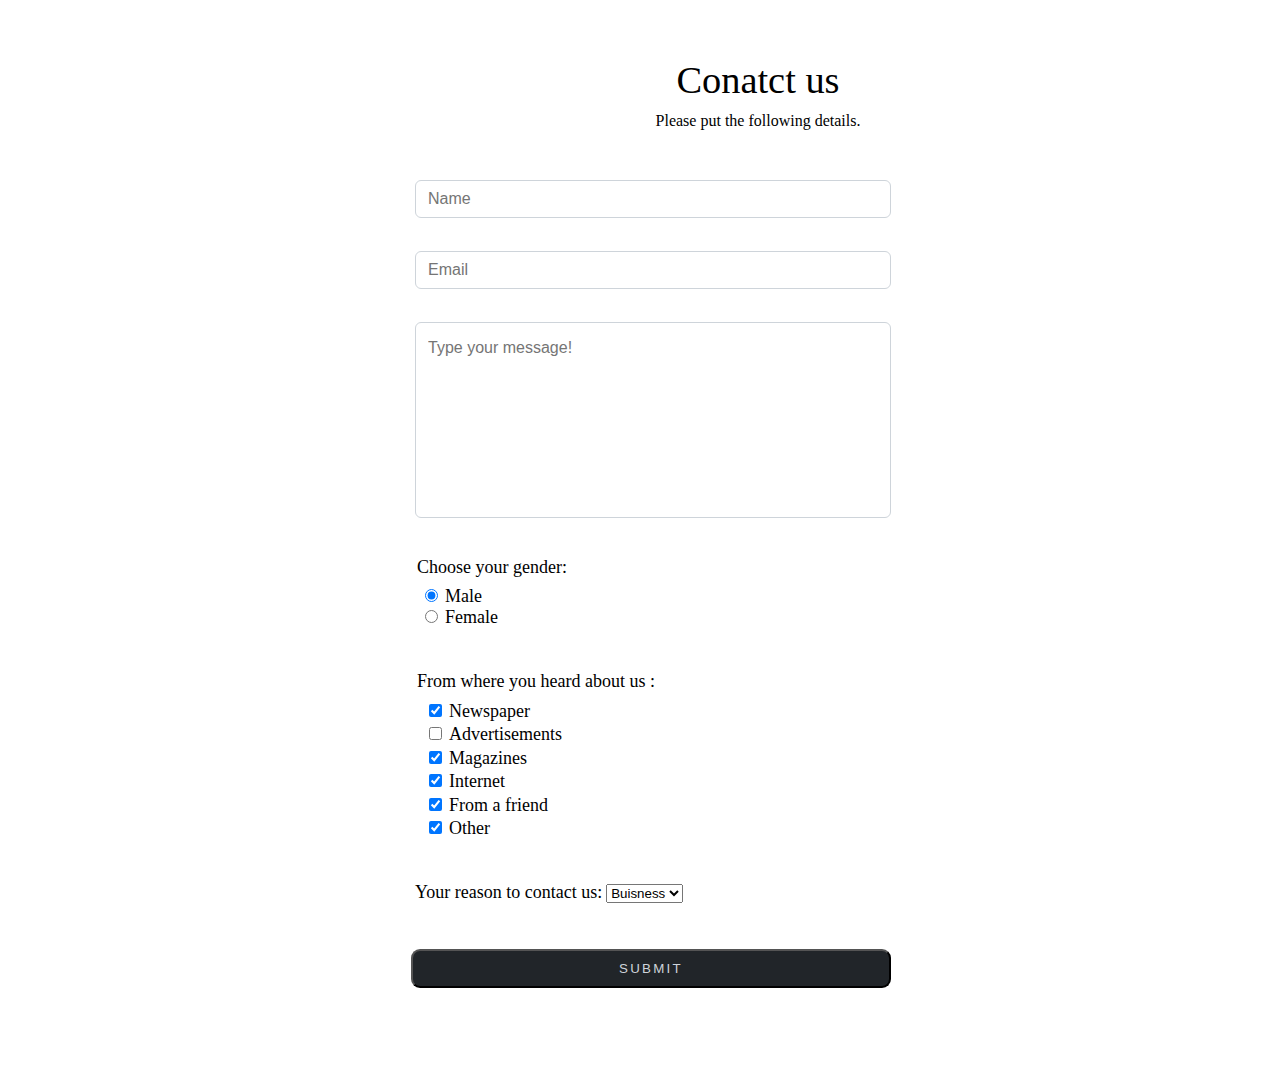
<file: web design mini project/homepage/contact.html>
<!DOCTYPE html>
<html lang="en">
  <head>
    <title>Form</title>
    <style>
      .margin-b-15 {
        margin-bottom: 15px;
        display: block;
        width: 100%;
        padding: 0.375rem 0.75rem;
        font-size: 1rem;
        font-weight: 400;
        line-height: 1.5;
        color: #212529;
        background-color: #fff;
        background-clip: padding-box;
        border: 1px solid #ced4da;
        -webkit-appearance: none;
        -moz-appearance: none;
        appearance: none;
        border-radius: 0.375rem;
        transition: border-color 0.15s ease-in-out, box-shadow 0.15s ease-in-out;
      }

      /* body {
        margin: 100px 500px;
      } */

      body {
        padding: 50px 150px;
      }

      .message {
        padding-bottom: 150px;
        min-height: calc(1.5em + 0.75rem + 2px);
      }

      .submit {
        padding: 10px 20px;
        /* padding-right: 100%; */
        width: 480px !important;
        background-color: #212529;
        color: #ced4da;
        text-transform: uppercase;
        letter-spacing: 0.06cm;
        margin-left: 22px;
        border-radius: 9px;
      }

      /* input[type="submit" i] {
      } */

      button {
        margin-bottom: 30px;
      }

      button:hover {
        background-color: #f6f6f6;
        color: #212529;
        font-weight: 600;
        transition: all 0.3s;
      }

      .h2 {
        font-size: 2.4rem;
        margin: 0;
        font-weight: 500;
      }


      #male,#female {

        margin-left: 10px;
      }

      .p3 {

        margin-top: 10px;
      }

      .p2, .p3 {
        font-size: 18px;
      }

      .p2 {
        margin-bottom: 8px;
      }

      .p {
        font-size: 16px;
        margin: auto;
        margin-top: 10px;
        margin-bottom: 50px;
      }

      form {
        width: 450px;
        /* margin-bottom: 50px; */
      }

      label {
        margin-bottom: 75px;
      }

      div {
        width: 1200px;
        margin-left: auto;
        margin-right: auto;
      }


      
      .gender-form,.dropdown-list,.checkbox-form {
        width: 450px;
        /* margin-right: 150px; */
        margin-bottom: 15px;
        display: block;
        /* width: 100%; */
        padding: 0.375rem 0.75rem;
      }

      .dropdown-list {
        margin-bottom: 40px;
      }
      .ul {
        list-style: none;
        /* margin: ; */
        padding: 0%;
      }
      
      
      li {
        padding-left: 10px;
        line-height: 1.3;
      }

      ul:first-child {
        margin-bottom: 15px;
      }

    </style>
  </head>
  <body>
    <center>
      <div>
        <h3 class="h2">Conatct us</h3>
        <p class="p">Please put the following details.</p>
      </div>
    </center>
    <center>
      <form>

        <label>
          <input
            class="margin-b-15 font"
            type="text"
            name="Name"
            placeholder="Name"
          /><br />
          
          <input
            class="margin-b-15 font"
            type="email"
            name="Name"
            placeholder="Email"
            /><br />
            
            <input
            class="margin-b-15 font message"
            type="text"
            name="Message"
            placeholder="Type your message!"
          /><br />
        </label>
      </center>
      

        <div class="gender-form">
          <legend class="p2">Choose your gender:</legend>
          <input type="radio" name="gender" id="male" value="male" checked />
          <label class="p3" for="male" class="p2">Male</label><br>
          <input type="radio" name="gender" id="female" value="female" />
          <label class="p3" for="female" class="p2">Female</label>
        </div>
        <div class="checkbox-form">
          <ul class="ul">

            <legend class="p2">From where you heard about us    :   </legend>
            <li>

              <input type="checkbox" name="favcolor" id="red" value="red" checked>
              <label for="red" class="p2">Newspaper</label><br>
            </li>
            <li>
              
              <input type="checkbox" name="favcolor" id="green" value="green">
              <label for="green" class="p2">Advertisements</label><br>
            </li>
            <li>
              <input type="checkbox" name="favcolor" id="blue" value="blue" checked>
              <label for="blue" class="p2">Magazines</label><br>
            </li>
            <li>
              <input type="checkbox" name="favcolor" id="blue" value="blue" checked>
              <label for="blue" class="p2">Internet</label><br>
            </li>
            <li>
              <input type="checkbox" name="favcolor" id="blue" value="blue" checked>
              <label for="blue" class="p2">From a friend</label><br>
            </li>
            <li>
              <input type="checkbox" name="favcolor" id="blue" value="blue" checked>
              <label for="blue" class="p2">Other</label><br>
            </li>
          </ul>
          
        </div>
        <div class="dropdown-list">
          <label style="font-size: 18px;" for="cars" class="p2">Your reason to contact us:</label>
  <select id="cars" name="cars">
    <option value="Buisness">Buisness</option>
    <option value="Work">Work</option>
    <option value="Personal">Personal</option>
    <option value="Other">Other</option>
  </select>
        </div>
      
    </form>
    
      <center>

        <a href="contact2.html"><button class="submit">SUBMIT</button></a>
      </center>
  </body>
</html>
</file>
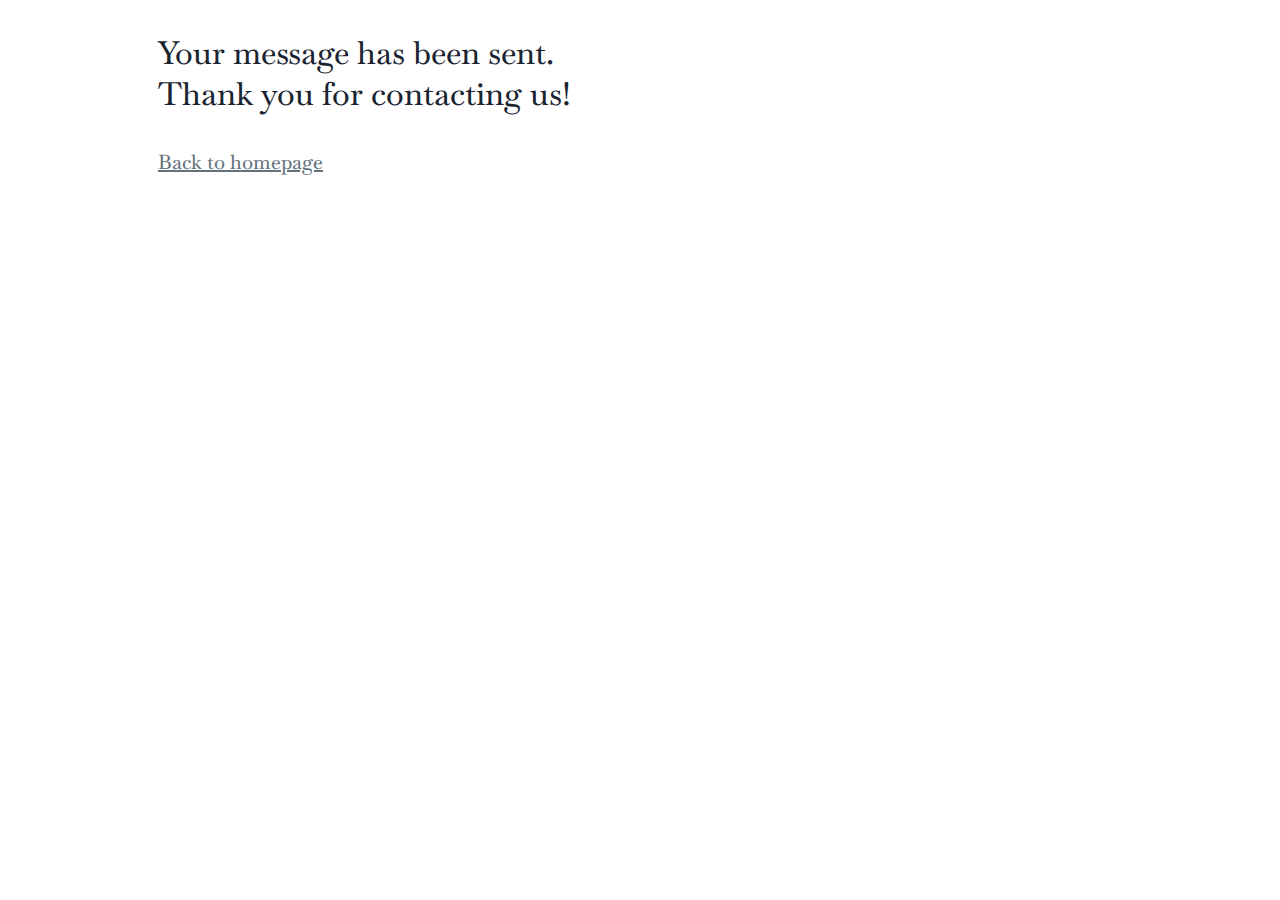
<file: web design mini project/homepage/contact2.html>
<!DOCTYPE html>
<html lang="en">
  <head>
    <meta charset="UTF-8" />
    <meta http-equiv="X-UA-Compatible" content="IE=edge" />
    <meta name="viewport" content="width=device-width, initial-scale=1.0" />
    <title>Document</title>
    <link rel="stylesheet" href="main.css" />
    <!-- <link rel="stylesheet" href="hf.css" /> -->
    <link rel="preconnect" href="https://fonts.googleapis.com" />
    <link rel="preconnect" href="https://fonts.gstatic.com" crossorigin />
    <link
      href="https://fonts.googleapis.com/css2?family=Baskervville&display=swap"
      rel="stylesheet"
    />
  </head>
  <body>
    <div>
      <p class="primary-heading-b">
        Your message has been sent.<br />
        Thank you for contacting us!
      </p>
      <a class="paragraph" href="index.html">Back to homepage</a>
    </div>
  </body>
</html>
</file>
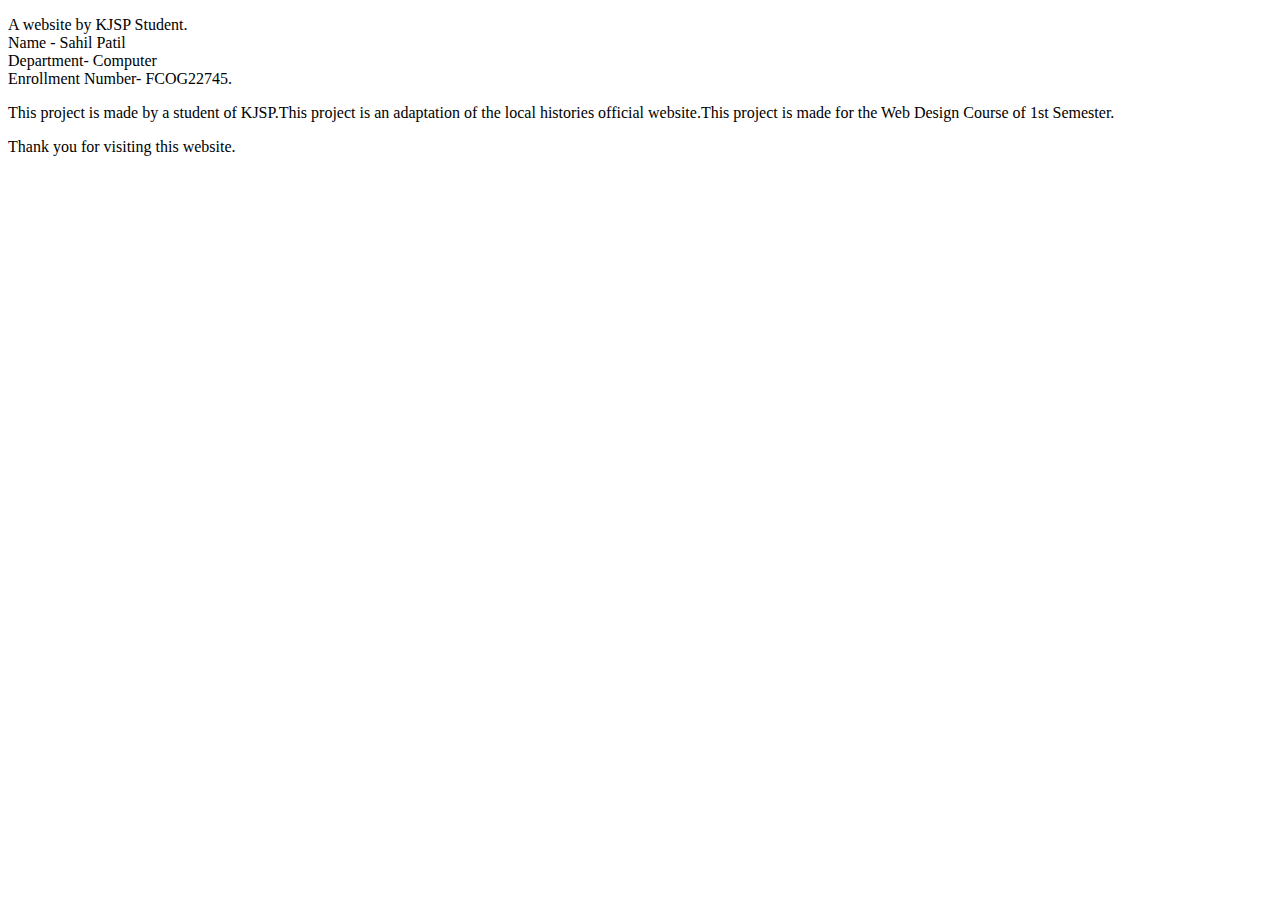
<file: web design mini project/homepage/iframe.html>
<!DOCTYPE html>
<html lang="en">
  <head>
    <title>Document</title>
  </head>
  <body>
    <p>
      A website by KJSP Student. <br />
      Name - Sahil Patil <br />
      Department- Computer <br />
      Enrollment Number- FCOG22745.<br />
    </p>
    <p>
      This project is made by a student of KJSP.This project is an adaptation of
      the local histories official website.This project is made for the Web
      Design Course of 1st Semester.
    </p>
    <p>Thank you for visiting this website.</p>
  </body>
</html>
</file>
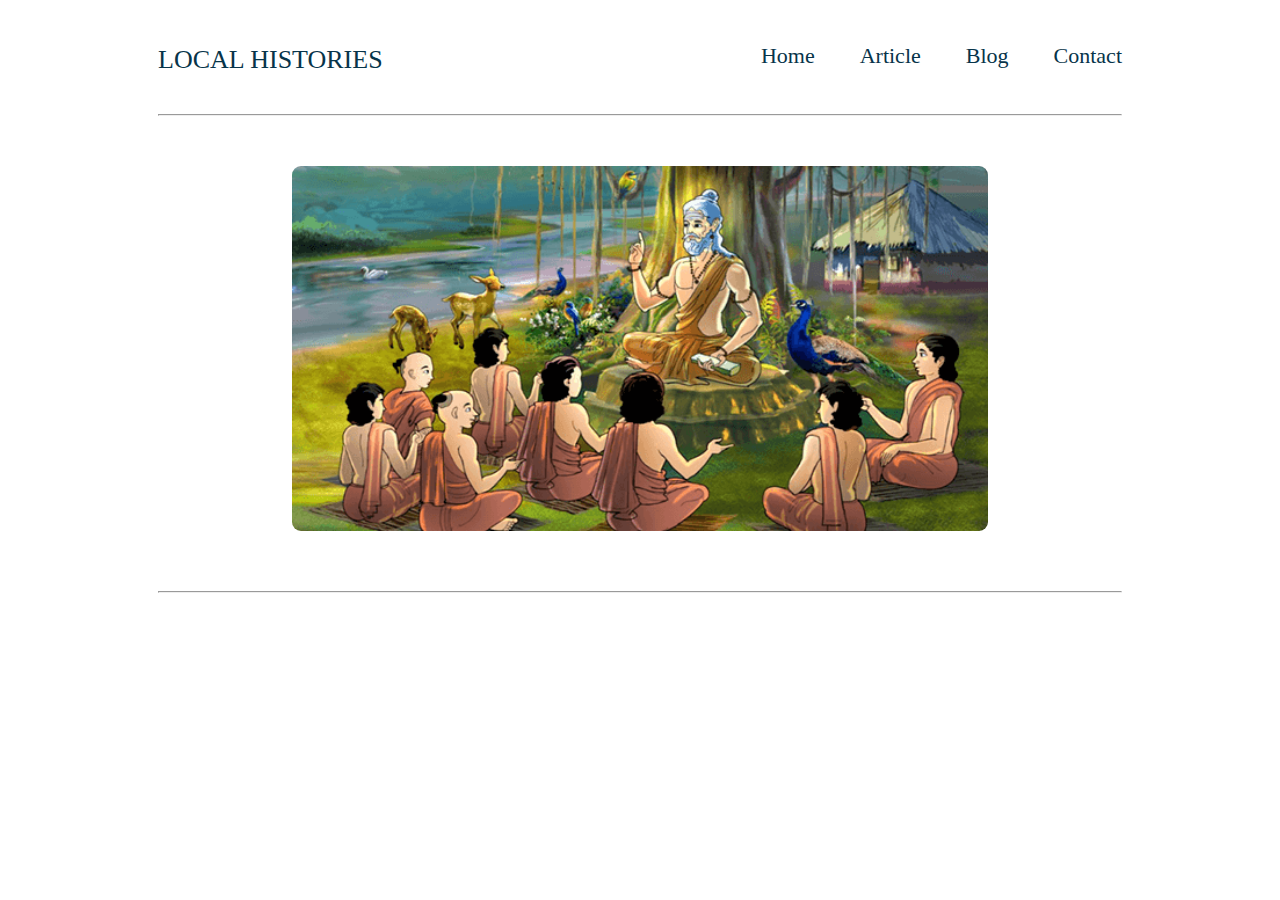
<file: web design mini project/homepage/vedic/tajmahal.html>
<!DOCTYPE html>
<html lang="en">
  <head>
    <title>Document</title>
    <link rel="stylesheet" href="main.css" />
    <link rel="stylesheet" href="hf.css" />
    <link rel="preconnect" href="https://fonts.googleapis.com" />
    <link rel="preconnect" href="https://fonts.gstatic.com" crossorigin />
    <link
      href="https://fonts.googleapis.com/css2?family=Baskervville&display=swap"
      rel="stylesheet"
    />
  </head>
  <body>
    <section class="section-header">
      <div class="main-header">
        <h2 class="main-header-heading">LOCAL HISTORIES</h2>
        <!-- <p class="enrollment-no">Posted by FCOG22745</p> -->
      </div>
      <div class="nav">
        <a class="nav-element" href="indexhomepage.html">Home</a>
        <a class="nav-element" href="#">Article</a>
        <a class="nav-element" href="#">Blog</a>
        <a class="nav-element" href="#">Contact</a>
      </div>
    </section>
    <hr />
    <section class="margin-hr m-b-l">
      <div>
        <h3 class="primary-heading-b text-center"></h3>
        <img
          class="img-center border-radius"
          src="vedicliterature.jpg"
          height="365px"
          width="696px"
          alt="image not found"
        />
      </div>
    </section>
    <hr />
    <section class="m-t-l">
      <div>
        <h3 class="secondary-heading-b"></h3>
        <p class="paragraph"></p>
      </div>
    </section>
  </body>
</html>
</file>
<file: web design mini project/homepage/main.css>
/* * {
  margin: 0;
  padding: 0;
  box-sizing: border-box;
  font-family: sans-serif;
} */

body {
  padding: 0 150px;
}

.primary-heading-b {
  font-size: 32px;
  color: #1a2431;
  font-weight: 500;
  font-family: "Baskervville", sans-serif;
}

.secondary-heading-b {
  font-size: 28px;
  color: #1a2431;
  font-weight: 500;
  font-family: "Baskervville", sans-serif;
}
.primary-heading {
  font-size: 32px;
  color: #1a2431;
  font-weight: 500;
  /* font-family: "Baskervville", sans-serif; */
}

.secondary-heading {
  font-size: 28px;
  color: #1a2431;
  font-weight: 500;
  /* font-family: "Baskervville", sans-serif; */
}

.margin-hr {
  margin-top: 50px;
  margin-bottom: 50px;
}

.margin-hr-large {
  margin-top: 75px;
  margin-bottom: 75px;
}

.margin-hr-small {
  margin-top: 25px;
  margin-bottom: 25px;
}

.paragraph {
  font-size: 20px;
  color: #62717a;
  font-weight: 500;
  line-height: 1.6;
  font-family: "Baskervville", sans-serif;
}
.paragraph-n {
  font-size: 20px;
  color: #62717a;
  font-weight: 500;
  line-height: 1.6;
  /* font-family: "Baskervville", sans-serif; */
}

.items-center {
  /* margin-top: auto;
  margin-bottom: auto; */
  align-self: center;
}

.text-center {
  text-align: center;
}

.img-center {
  display: block;
  margin-left: auto;
  margin-right: auto;
  border-radius: 15px;
}

.flexbox-column {
  display: flex;
  justify-content: space-between;
  flex-direction: column;
  column-gap: 35px;
}

.flexbox-row {
  display: flex;
  justify-content: space-between;
  flex-direction: row;
  column-gap: 25px;
}

.ul-flex {
  padding: 0;
  display: flex;
  flex-direction: row;
  column-gap: 25px;
}

.background-image {
  background: linear-gradient(rgba(0, 0, 0, 0.45), rgba(0, 0, 0, 0.7)),
    url("xyz.jpg");
  height: 100vh;
  /* width: 100%;  */
  background-size: cover;
  background-repeat: no-repeat;
}

.border-radius {
  border-radius: 9px;
}

.a {
  font-size: 18px;
  font-weight: 500;
  color: #07344a;
  text-decoration: none;
}

.underline {
  text-decoration: underline;
}

.no-margin {
  margin: 0;
}

.m-t {
  margin-top: 30px;
}

.m-r {
  margin-right: 30px;
}

.m-l {
  margin-left: 30px;
}

.m-t-l {
  margin-top: 60px;
}
.m-b-l {
  margin-bottom: 60px;
}
.m-b {
  margin-bottom: 30px;
}

.m-b-small {
  margin-bottom: 10px;
}

.heading-imp {
  color: #1a2431;
  font-family: "Baskervville", Sans-serif;
  font-size: 36px;
  font-weight: 500;
  line-height: 1.2em;
}
</file>
<file: web design mini project/homepage/vedic/main.css>
/* * {
  margin: 0;
  padding: 0;
  box-sizing: border-box;
  font-family: sans-serif;
} */

body {
  padding: 0 150px;
}

.primary-heading-b {
  font-size: 32px;
  color: #1a2431;
  font-weight: 500;
  font-family: "Baskervville", sans-serif;
}

.secondary-heading-b {
  font-size: 28px;
  color: #1a2431;
  font-weight: 500;
  font-family: "Baskervville", sans-serif;
}
.primary-heading {
  font-size: 32px;
  color: #1a2431;
  font-weight: 500;
  /* font-family: "Baskervville", sans-serif; */
}

.secondary-heading {
  font-size: 28px;
  color: #1a2431;
  font-weight: 500;
  /* font-family: "Baskervville", sans-serif; */
}

.margin-hr {
  margin-top: 50px;
  margin-bottom: 50px;
}

.margin-hr-large {
  margin-top: 75px;
  margin-bottom: 75px;
}

.margin-hr-small {
  margin-top: 25px;
  margin-bottom: 25px;
}

.paragraph {
  font-size: 20px;
  color: #62717a;
  font-weight: 500;
  line-height: 1.6;
  font-family: "Baskervville", sans-serif;
}
.paragraph-n {
  font-size: 20px;
  color: #62717a;
  font-weight: 500;
  line-height: 1.6;
  /* font-family: "Baskervville", sans-serif; */
}

.items-center {
  /* margin-top: auto;
  margin-bottom: auto; */
  align-self: center;
}

.text-center {
  text-align: center;
}

.img-center {
  display: block;
  margin-left: auto;
  margin-right: auto;
  border-radius: 15px;
}

.flexbox-column {
  display: flex;
  justify-content: space-between;
  flex-direction: column;
  column-gap: 35px;
}

.flexbox-row {
  display: flex;
  justify-content: space-between;
  flex-direction: row;
  column-gap: 25px;
}

.ul-flex {
  padding: 0;
  display: flex;
  flex-direction: row;
  column-gap: 25px;
}

.background-image {
  background: linear-gradient(rgba(0, 0, 0, 0.45), rgba(0, 0, 0, 0.7)),
    url("xyz.jpg");
  height: 100vh;
  /* width: 100%;  */
  background-size: cover;
  background-repeat: no-repeat;
}

.border-radius {
  border-radius: 9px;
}

.a {
  font-size: 18px;
  font-weight: 500;
  color: #07344a;
  text-decoration: none;
}

.underline {
  text-decoration: underline;
}

.no-margin {
  margin: 0;
}

.m-t {
  margin-top: 30px;
}

.m-r {
  margin-right: 30px;
}

.m-l {
  margin-left: 30px;
}

.m-t-l {
  margin-top: 60px;
}
.m-b-l {
  margin-bottom: 60px;
}
.m-b {
  margin-bottom: 30px;
}

.m-b-small {
  margin-bottom: 10px;
}

.heading-imp {
  color: #1a2431;
  font-family: "Baskervville", Sans-serif;
  font-size: 36px;
  font-weight: 500;
  line-height: 1.2em;
}
</file>
<file: web design mini project/homepage/vedic/hf.css>
.main-header-heading {
  color: #07344a;
  font-weight: 400;
  /* font-style: italic;
  text-decoration: underline; */
  font-size: 26px;
}

.nav {
  display: flex;
  column-gap: 45px;
  margin-top: 20px;
  /* margin-right: 25px; */
}

.nav-element {
  text-decoration: none;
  font-size: 22px;
  color: #07344a;
  font-weight: 500;
  /* margin-left: auto; */
}

.section-header {
  display: flex;
  justify-content: space-between;
  /* background-color: aliceblue; */
  padding-bottom: 10px;
  padding-top: 15px;
}

/* ****************************** */
.footer {
  display: flex;
  padding-top: 30px;
  justify-content: space-between;
  /* padding-bottom: 30px; */
  /* column-gap: 25px; */
}

.heading-about-us {
  font-size: 26px;
  font-weight: 500;
  color: #09415d;
}

.flexbox2 {
  display: flex;
  flex-direction: row;
  column-gap: 85px;
  justify-content: space-around;
}

.flexbox3 {
  display: flex;
  flex-direction: column;
}

.hero-content {
  color: #62717a;
  font-size: 18px;
  font-weight: 500;
  line-height: 1.4;
}

.terms {
  line-height: 1.3;
  text-decoration: none;
  line-height: 1.7;
}

.contact-us {
  width: 50%;
  /* padding-left: 50px; */
}

.ul-flex {
  padding: 0;
  display: flex;
  flex-direction: row;
  column-gap: 25px;
}

.ul {
  list-style: none;
}

.social-icon {
  color: #62717a;
  height: 24px;
  width: 24px;
}

.lorem {
  font-size: 18px;
  font-weight: 500;
  color: #62717a;
  line-height: 1.4;
}

.about-us {
  width: 50%;
  padding-right: 50px;
}

.content1 {
  font-size: 18px;
  font-weight: 500;
  color: #62717a;
}
</file>
